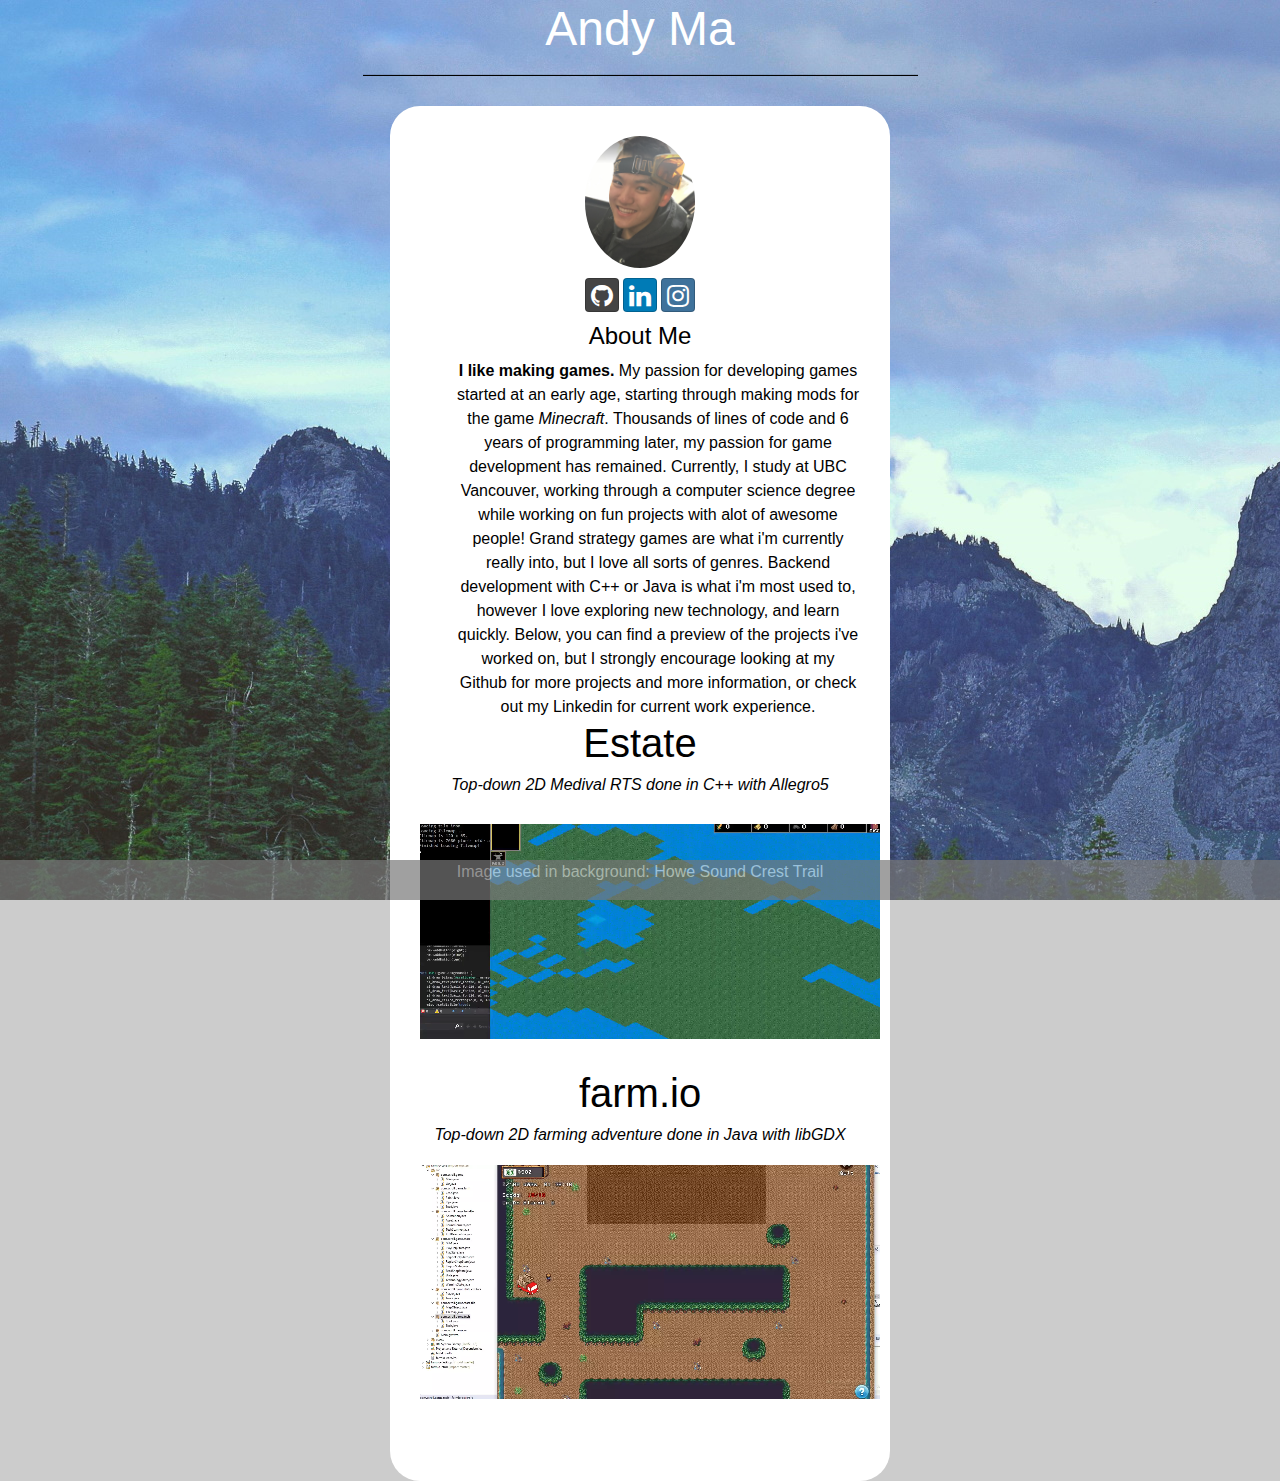
<file: index.html>
<!DOCTYPE html>

<html>
<head>
	<title>Andy Ma, Developer</title>
	<link rel="icon" href="favicon.ico"/>
	
	<link rel="stylesheet" href="https://stackpath.bootstrapcdn.com/bootstrap/4.3.1/css/bootstrap.min.css" integrity="sha384-ggOyR0iXCbMQv3Xipma34MD+dH/1fQ784/j6cY/iJTQUOhcWr7x9JvoRxT2MZw1T" crossorigin="anonymous">
	<link rel="stylesheet" href="https://use.fontawesome.com/releases/v5.7.2/css/all.css" integrity="sha384-fnmOCqbTlWIlj8LyTjo7mOUStjsKC4pOpQbqyi7RrhN7udi9RwhKkMHpvLbHG9Sr" crossorigin="anonymous">
	<link rel="stylesheet" type="text/css" href="css/prime.css"/>
	<link rel="stylesheet" type="text/css" href="css/bootstrap-social.css"/>
</head>

<body>

<div class="container">
	<h1 class="element">Andy Ma</h1>
	<hr class="solid-line"></hr>
	
	<div id="expertise">
		<link href="https://maxcdn.bootstrapcdn.com/font-awesome/4.5.0/css/font-awesome.min.css" rel="stylesheet" />
		<a href=""><img class="img-circle" src="bib.png"></img></a>
		
			<div class="buttons">
				<a href="https://github.com/Archiving" class="btn btn-social-icon btn-github">
					<span class="fa fa-github"></span>
				</a>
				<a href="https://www.linkedin.com/in/salarc/" class="btn btn-social-icon btn-linkedin">
					<span class="fa fa-linkedin"></span>
				</a>
				<a href="https://www.instagram.com/_andy_ma/" class="btn btn-social-icon btn-instagram">
					<span class="fa fa-instagram"></span>
				</a>
			</div>
			
		<section>
			<h3 class="subheader">
				About Me
			</h3>
			<p>
			<strong>I like making games.</strong>
			My passion for developing games started at an early age, starting through making mods for the game <i>Minecraft</i>.
			Thousands of lines of code and 6 years of programming later, my passion for game development has remained.
			Currently, I study at UBC Vancouver, working through a computer science degree while working on fun projects with alot of awesome people!
			Grand strategy games are what i'm currently really into, but I love all sorts of genres. Backend development with C++ or Java is what i'm most used to,
			however I love exploring new technology, and learn quickly. Below, you can find a preview of the projects i've worked on, but I strongly encourage 
			looking at my Github for more projects and more information, or check out my Linkedin for current work experience.
			<div style="text-align:center;">
				<h1>Estate</h1>
				<h6><i>Top-down 2D Medival RTS done in C++ with Allegro5</i></h6>
				<video width = "460" height = "260" autoplay loop muted playsinline>
					<source src="estate.webm" type="video/webm">
					<source src="estate.mp4" type="video/mp4">
				</video>
			</div>
			
			<div style="text-align:center;">
				<h1>farm.io</h1>
				<h6><i>Top-down 2D farming adventure done in Java with libGDX</i></h6>
				<video width = "460" height = "260" autoplay loop muted playsinline>
					<source src="farmio.webm" type="video/webm">
					<source src="farmio.mp4" type="video/mp4">
				</video>
			</div>	
			
			</p>
		</section>
	</div>

</div>

<div class="footer">
  <p>Image used in background: <a href="https://www.reddit.com/r/EarthPorn/comments/71r8zy/howe_sound_crest_trail_in_vancouver_bc_canada_oc/?utm_source=ifttt" class="source">Howe Sound Crest Trail</a></p>
</div>

</body>
</html>
</file>
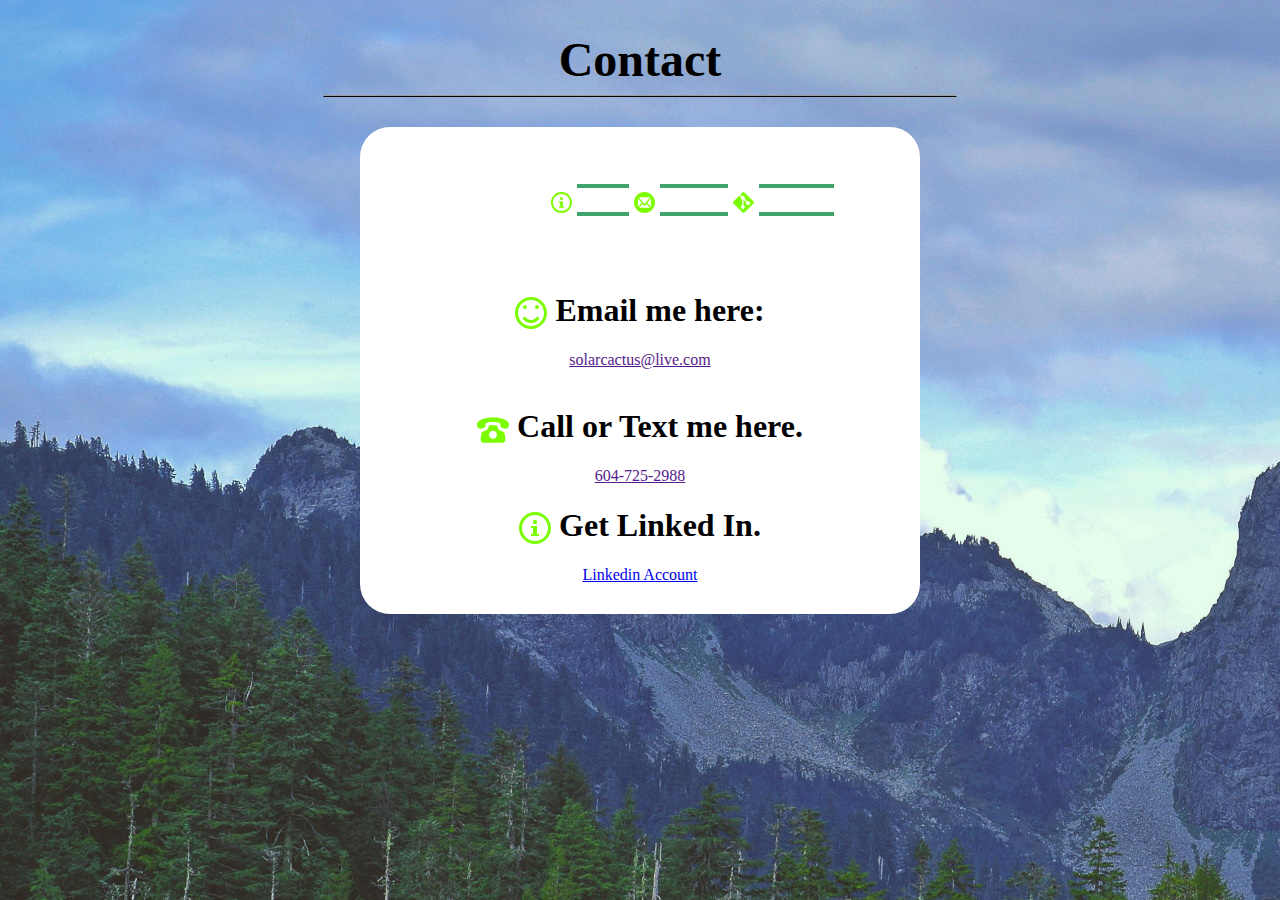
<file: contact.html>
<!DOCTYPE html>

<html>
<head>
	<title>Andy Ma, Developer</title>
	<link rel="stylesheet" type="text/css" href="css/prime.css"/>
	<link rel="icon" href="favicon.ico"/>
</head>

<body>


<svg display="none" width="0" height="0" version="1.1" xmlns="http://www.w3.org/2000/svg" xmlns:xlink="http://www.w3.org/1999/xlink">
   <defs>
      <symbol id="icon-info" viewBox="0 0 32 32">
         <title>info</title>
         <path class="path1" d="M14 9.5c0-0.825 0.675-1.5 1.5-1.5h1c0.825 0 1.5 0.675 1.5 1.5v1c0 0.825-0.675 1.5-1.5 1.5h-1c-0.825 0-1.5-0.675-1.5-1.5v-1z"></path>
         <path class="path2" d="M20 24h-8v-2h2v-6h-2v-2h6v8h2z"></path>
         <path class="path3" d="M16 0c-8.837 0-16 7.163-16 16s7.163 16 16 16 16-7.163 16-16-7.163-16-16-16zM16 29c-7.18 0-13-5.82-13-13s5.82-13 13-13 13 5.82 13 13-5.82 13-13 13z"></path>
      </symbol>
      <symbol id="icon-keyboard" viewBox="0 0 36 32">
         <title>keyboard</title>
         <path class="path1" d="M34 4h-32c-1.1 0-2 0.9-2 2v20c0 1.1 0.9 2 2 2h32c1.1 0 2-0.9 2-2v-20c0-1.1-0.9-2-2-2zM20 8h4v4h-4v-4zM26 14v4h-4v-4h4zM14 8h4v4h-4v-4zM20 14v4h-4v-4h4zM8 8h4v4h-4v-4zM14 14v4h-4v-4h4zM4 8h2v4h-2v-4zM4 14h4v4h-4v-4zM6 24h-2v-4h2v4zM24 24h-16v-4h16v4zM32 24h-6v-4h6v4zM32 18h-4v-4h4v4zM32 12h-6v-4h6v4z"></path>
      </symbol>
      <symbol id="icon-baffled" viewBox="0 0 32 32">
         <title>baffled</title>
         <path class="path1" d="M16 32c8.837 0 16-7.163 16-16s-7.163-16-16-16-16 7.163-16 16 7.163 16 16 16zM16 3c7.18 0 13 5.82 13 13s-5.82 13-13 13-13-5.82-13-13 5.82-13 13-13z"></path>
         <path class="path2" d="M12 13c0 0.552-0.448 1-1 1s-1-0.448-1-1c0-0.552 0.448-1 1-1s1 0.448 1 1z"></path>
         <path class="path3" d="M11 10c1.657 0 3 1.343 3 3s-1.343 3-3 3-3-1.343-3-3 1.343-3 3-3zM11 8c-2.757 0-5 2.243-5 5s2.243 5 5 5 5-2.243 5-5-2.243-5-5-5v0z"></path>
         <path class="path4" d="M22 13c0 0.552-0.448 1-1 1s-1-0.448-1-1c0-0.552 0.448-1 1-1s1 0.448 1 1z"></path>
         <path class="path5" d="M21 10c1.657 0 3 1.343 3 3s-1.343 3-3 3-3-1.343-3-3 1.343-3 3-3zM21 8c-2.757 0-5 2.243-5 5s2.243 5 5 5 5-2.243 5-5-2.243-5-5-5v0z"></path>
         <path class="path6" d="M12 22h8v2h-8v-2z"></path>
      </symbol>
      <symbol id="icon-smile" viewBox="0 0 32 32">
         <title>smile</title>
         <path class="path1" d="M16 32c8.837 0 16-7.163 16-16s-7.163-16-16-16-16 7.163-16 16 7.163 16 16 16zM16 3c7.18 0 13 5.82 13 13s-5.82 13-13 13-13-5.82-13-13 5.82-13 13-13zM8 10c0-1.105 0.895-2 2-2s2 0.895 2 2c0 1.105-0.895 2-2 2s-2-0.895-2-2zM20 10c0-1.105 0.895-2 2-2s2 0.895 2 2c0 1.105-0.895 2-2 2s-2-0.895-2-2zM22.003 19.602l2.573 1.544c-1.749 2.908-4.935 4.855-8.576 4.855s-6.827-1.946-8.576-4.855l2.573-1.544c1.224 2.036 3.454 3.398 6.003 3.398s4.779-1.362 6.003-3.398z"></path>
      </symbol>
      <symbol id="icon-earth" viewBox="0 0 32 32">
         <title>earth</title>
         <path class="path1" d="M16 0c-8.837 0-16 7.163-16 16s7.163 16 16 16 16-7.163 16-16-7.163-16-16-16zM16 30c-1.967 0-3.84-0.407-5.538-1.139l7.286-8.197c0.163-0.183 0.253-0.419 0.253-0.664v-3c0-0.552-0.448-1-1-1-3.531 0-7.256-3.671-7.293-3.707-0.188-0.188-0.442-0.293-0.707-0.293h-4c-0.552 0-1 0.448-1 1v6c0 0.379 0.214 0.725 0.553 0.894l3.447 1.724v5.871c-3.627-2.53-6-6.732-6-11.489 0-2.147 0.484-4.181 1.348-6h3.652c0.265 0 0.52-0.105 0.707-0.293l4-4c0.188-0.188 0.293-0.442 0.293-0.707v-2.419c1.268-0.377 2.61-0.581 4-0.581 2.2 0 4.281 0.508 6.134 1.412-0.13 0.109-0.256 0.224-0.376 0.345-1.133 1.133-1.757 2.64-1.757 4.243s0.624 3.109 1.757 4.243c1.139 1.139 2.663 1.758 4.239 1.758 0.099 0 0.198-0.002 0.297-0.007 0.432 1.619 1.211 5.833-0.263 11.635-0.014 0.055-0.022 0.109-0.026 0.163-2.541 2.596-6.084 4.208-10.004 4.208z"></path>
      </symbol>
      <symbol id="icon-old-phone" viewBox="0 0 40 40">
         <path class="path1" d="M34.512 24.506c-0.192-1.334-1.222-2.374-2.548-2.684-5.154-1.208-6.446-4.176-6.664-7.468-0.914-0.17-2.54-0.354-5.3-0.354s-4.386 0.184-5.3 0.354c-0.218 3.292-1.51 6.26-6.664 7.468-1.326 0.312-2.356 1.35-2.548 2.684l-0.994 6.884c-0.35 2.424 1.43 4.61 3.906 4.61h23.2c2.474 0 4.256-2.186 3.906-4.61l-0.994-6.884zM20 30.984c-2.79 0-5.052-2.24-5.052-5s2.262-5 5.052-5 5.052 2.24 5.052 5-2.264 5-5.052 5zM39.9 12c-0.048-3-7.684-7.998-19.9-8-12.218 0.002-19.854 5-19.9 8s0.042 6.904 5.070 6.254c5.882-0.762 5.52-2.816 5.52-5.752 0-2.048 4.784-2.542 9.31-2.542s9.308 0.494 9.31 2.542c0 2.936-0.362 4.99 5.52 5.752 5.026 0.65 5.116-3.254 5.070-6.254z"></path>
      </symbol>
      <symbol id="icon-mail4" viewBox="0 0 32 32">
         <title>mail4</title>
         <path class="path1" d="M16 0c-8.837 0-16 7.163-16 16s7.163 16 16 16 16-7.163 16-16-7.163-16-16-16zM8 8h16c0.286 0 0.563 0.061 0.817 0.177l-8.817 10.286-8.817-10.287c0.254-0.116 0.531-0.177 0.817-0.177zM6 22v-12c0-0.042 0.002-0.084 0.004-0.125l5.864 6.842-5.8 5.8c-0.045-0.167-0.069-0.34-0.069-0.517zM24 24h-16c-0.177 0-0.35-0.024-0.517-0.069l5.691-5.691 2.826 3.297 2.826-3.297 5.691 5.691c-0.167 0.045-0.34 0.069-0.517 0.069zM26 22c0 0.177-0.024 0.35-0.069 0.517l-5.8-5.8 5.865-6.842c0.003 0.041 0.004 0.083 0.004 0.125v12z"></path>
      </symbol>
      </symbol>
      <symbol id="icon-git" viewBox="0 0 32 32">
         <title>git</title>
         <path class="path1" d="M31.397 14.575l-13.972-13.971c-0.804-0.805-2.109-0.805-2.915 0l-3.246 3.246 2.443 2.443c0.392-0.187 0.83-0.293 1.293-0.293 1.657 0 3 1.343 3 3 0 0.463-0.105 0.902-0.293 1.293l3.999 3.999c0.392-0.187 0.83-0.293 1.293-0.293 1.657 0 3 1.343 3 3s-1.343 3-3 3-3-1.343-3-3c0-0.463 0.105-0.902 0.293-1.293l-3.999-3.999c-0.095 0.046-0.193 0.086-0.293 0.121v8.343c1.165 0.412 2 1.522 2 2.829 0 1.657-1.343 3-3 3s-3-1.343-3-3c0-1.306 0.835-2.417 2-2.829v-8.343c-1.165-0.412-2-1.522-2-2.829 0-0.463 0.105-0.902 0.293-1.293l-2.443-2.443-9.247 9.246c-0.805 0.806-0.805 2.11 0 2.915l13.973 13.971c0.804 0.805 2.109 0.805 2.915 0l13.906-13.906c0.805-0.805 0.805-2.111-0-2.915z"></path>
      </symbol>
   </defs>
</svg>

<a href="resume.html" style="color:black;text-decoration:none;"><h1 class="title">Contact</h1></a>
<hr class="solid-line"></hr> 	

<div id="expertise">
<div id="bibliography-center">
	<ul class = "navbar-center">
		<li><svg class="icon pos"><use xlink:href="#icon-info"></use></svg><a class="link-1" href="index.html" style="text-decoration:none">Home</a></li>
		<li><svg class="icon pos"><use xlink:href="#icon-mail4"></use></svg><a class="link-1" href="resume.html" style="text-decoration:none">Resume</a></li>
		<li><svg class="icon pos"><use xlink:href="#icon-git"></use></svg><a class="link-1" href="portfolio.html" style="text-decoration:none">Portfolio</a></li>
	</ul>
</div>
<br></br>
<div style="text-align:center">
<h1><svg class="icon pos"><use xlink:href="#icon-smile"></use></svg>Email me here:</h1>
<a href="">solarcactus@live.com</a>
<br></br>
<h1><svg class="icon pos"><use xlink:href="#icon-old-phone"></use></svg>Call or Text me here.</h1>
<a href="">604-725-2988</a>


<h1><svg class="icon pos"><use xlink:href="#icon-info"></use></svg>Get Linked In.</h1>
<a href="https://www.linkedin.com/in/andy-ma-4a1186151/">Linkedin Account</a>
</div>
</body>
</html>
</file>
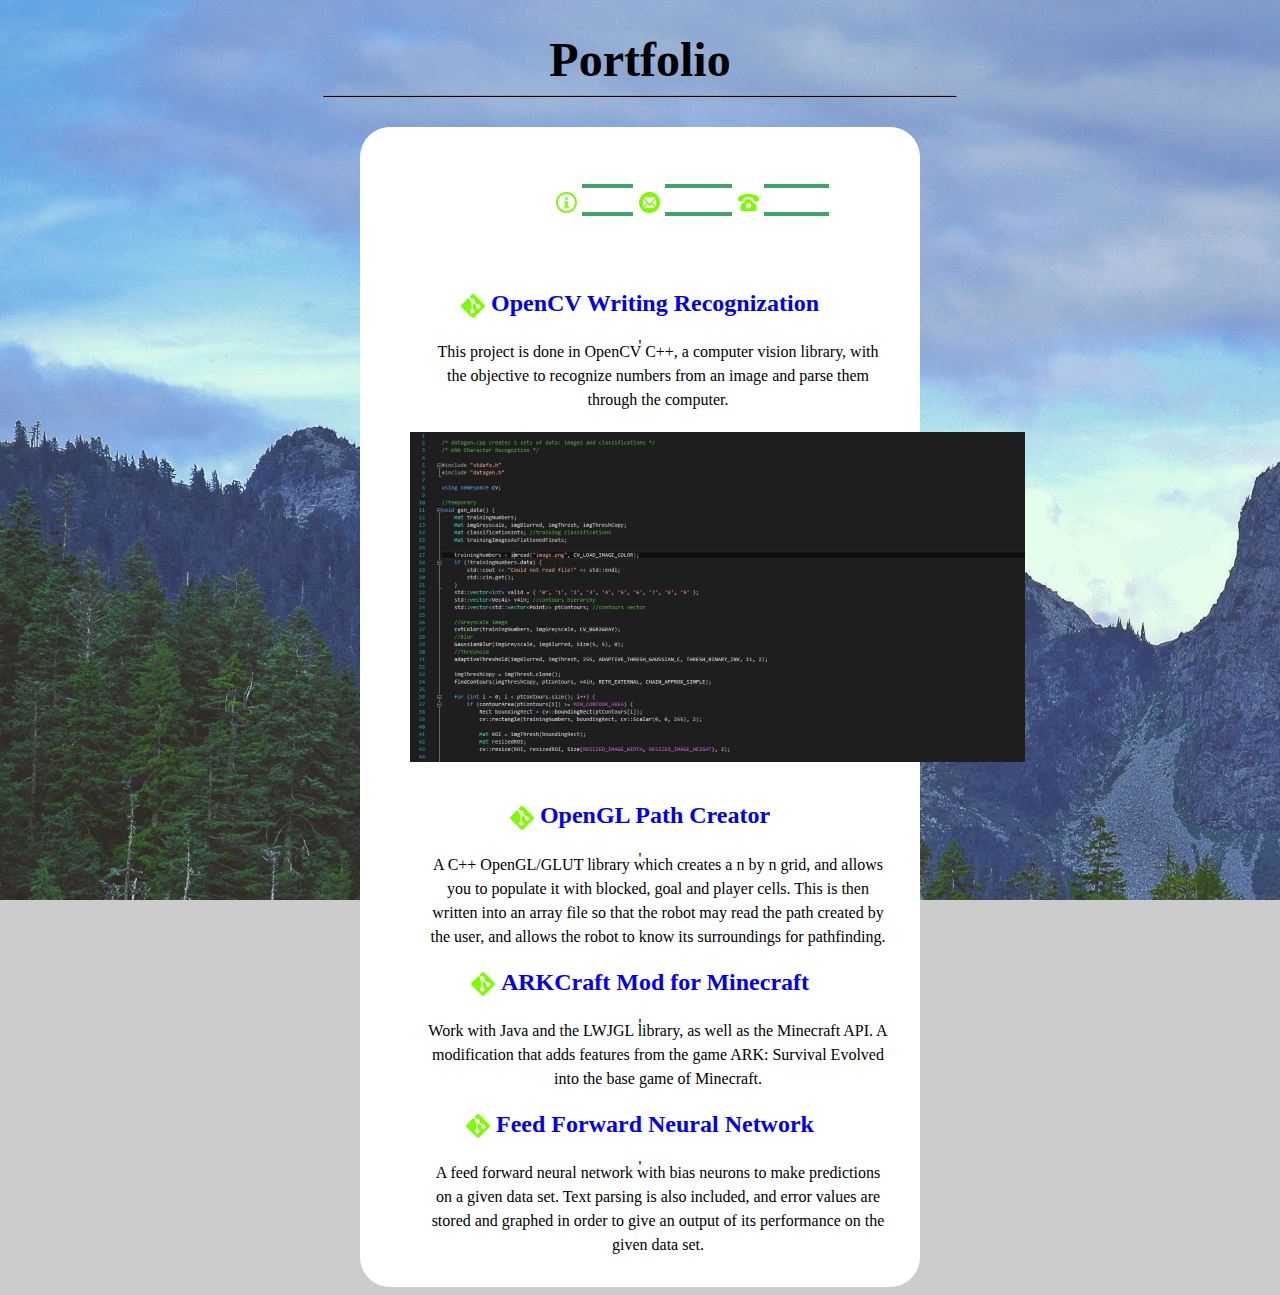
<file: portfolio.html>
<!DOCTYPE html>
<html>
<head>
	<title>Andy Ma, Developer</title>
	<link rel="stylesheet" type="text/css" href="css/prime.css"/>
	<link rel="icon" href="favicon.ico"/>
	<link href="http://fonts.googleapis.com/css?family=Lato:400,900" rel="stylesheet" type="text/css" />
</head>
<body>

<svg display="none" width="0" height="0" version="1.1" xmlns="http://www.w3.org/2000/svg" xmlns:xlink="http://www.w3.org/1999/xlink">
   <defs>
      <symbol id="icon-info" viewBox="0 0 32 32">
         <title>info</title>
         <path class="path1" d="M14 9.5c0-0.825 0.675-1.5 1.5-1.5h1c0.825 0 1.5 0.675 1.5 1.5v1c0 0.825-0.675 1.5-1.5 1.5h-1c-0.825 0-1.5-0.675-1.5-1.5v-1z"></path>
         <path class="path2" d="M20 24h-8v-2h2v-6h-2v-2h6v8h2z"></path>
         <path class="path3" d="M16 0c-8.837 0-16 7.163-16 16s7.163 16 16 16 16-7.163 16-16-7.163-16-16-16zM16 29c-7.18 0-13-5.82-13-13s5.82-13 13-13 13 5.82 13 13-5.82 13-13 13z"></path>
      </symbol>
      <symbol id="icon-keyboard" viewBox="0 0 36 32">
         <title>keyboard</title>
         <path class="path1" d="M34 4h-32c-1.1 0-2 0.9-2 2v20c0 1.1 0.9 2 2 2h32c1.1 0 2-0.9 2-2v-20c0-1.1-0.9-2-2-2zM20 8h4v4h-4v-4zM26 14v4h-4v-4h4zM14 8h4v4h-4v-4zM20 14v4h-4v-4h4zM8 8h4v4h-4v-4zM14 14v4h-4v-4h4zM4 8h2v4h-2v-4zM4 14h4v4h-4v-4zM6 24h-2v-4h2v4zM24 24h-16v-4h16v4zM32 24h-6v-4h6v4zM32 18h-4v-4h4v4zM32 12h-6v-4h6v4z"></path>
      </symbol>
      <symbol id="icon-baffled" viewBox="0 0 32 32">
         <title>baffled</title>
         <path class="path1" d="M16 32c8.837 0 16-7.163 16-16s-7.163-16-16-16-16 7.163-16 16 7.163 16 16 16zM16 3c7.18 0 13 5.82 13 13s-5.82 13-13 13-13-5.82-13-13 5.82-13 13-13z"></path>
         <path class="path2" d="M12 13c0 0.552-0.448 1-1 1s-1-0.448-1-1c0-0.552 0.448-1 1-1s1 0.448 1 1z"></path>
         <path class="path3" d="M11 10c1.657 0 3 1.343 3 3s-1.343 3-3 3-3-1.343-3-3 1.343-3 3-3zM11 8c-2.757 0-5 2.243-5 5s2.243 5 5 5 5-2.243 5-5-2.243-5-5-5v0z"></path>
         <path class="path4" d="M22 13c0 0.552-0.448 1-1 1s-1-0.448-1-1c0-0.552 0.448-1 1-1s1 0.448 1 1z"></path>
         <path class="path5" d="M21 10c1.657 0 3 1.343 3 3s-1.343 3-3 3-3-1.343-3-3 1.343-3 3-3zM21 8c-2.757 0-5 2.243-5 5s2.243 5 5 5 5-2.243 5-5-2.243-5-5-5v0z"></path>
         <path class="path6" d="M12 22h8v2h-8v-2z"></path>
      </symbol>
      <symbol id="icon-smile" viewBox="0 0 32 32">
         <title>smile</title>
         <path class="path1" d="M16 32c8.837 0 16-7.163 16-16s-7.163-16-16-16-16 7.163-16 16 7.163 16 16 16zM16 3c7.18 0 13 5.82 13 13s-5.82 13-13 13-13-5.82-13-13 5.82-13 13-13zM8 10c0-1.105 0.895-2 2-2s2 0.895 2 2c0 1.105-0.895 2-2 2s-2-0.895-2-2zM20 10c0-1.105 0.895-2 2-2s2 0.895 2 2c0 1.105-0.895 2-2 2s-2-0.895-2-2zM22.003 19.602l2.573 1.544c-1.749 2.908-4.935 4.855-8.576 4.855s-6.827-1.946-8.576-4.855l2.573-1.544c1.224 2.036 3.454 3.398 6.003 3.398s4.779-1.362 6.003-3.398z"></path>
      </symbol>
      <symbol id="icon-earth" viewBox="0 0 32 32">
         <title>earth</title>
         <path class="path1" d="M16 0c-8.837 0-16 7.163-16 16s7.163 16 16 16 16-7.163 16-16-7.163-16-16-16zM16 30c-1.967 0-3.84-0.407-5.538-1.139l7.286-8.197c0.163-0.183 0.253-0.419 0.253-0.664v-3c0-0.552-0.448-1-1-1-3.531 0-7.256-3.671-7.293-3.707-0.188-0.188-0.442-0.293-0.707-0.293h-4c-0.552 0-1 0.448-1 1v6c0 0.379 0.214 0.725 0.553 0.894l3.447 1.724v5.871c-3.627-2.53-6-6.732-6-11.489 0-2.147 0.484-4.181 1.348-6h3.652c0.265 0 0.52-0.105 0.707-0.293l4-4c0.188-0.188 0.293-0.442 0.293-0.707v-2.419c1.268-0.377 2.61-0.581 4-0.581 2.2 0 4.281 0.508 6.134 1.412-0.13 0.109-0.256 0.224-0.376 0.345-1.133 1.133-1.757 2.64-1.757 4.243s0.624 3.109 1.757 4.243c1.139 1.139 2.663 1.758 4.239 1.758 0.099 0 0.198-0.002 0.297-0.007 0.432 1.619 1.211 5.833-0.263 11.635-0.014 0.055-0.022 0.109-0.026 0.163-2.541 2.596-6.084 4.208-10.004 4.208z"></path>
      </symbol>
      <symbol id="icon-old-phone" viewBox="0 0 40 40">
         <path class="path1" d="M34.512 24.506c-0.192-1.334-1.222-2.374-2.548-2.684-5.154-1.208-6.446-4.176-6.664-7.468-0.914-0.17-2.54-0.354-5.3-0.354s-4.386 0.184-5.3 0.354c-0.218 3.292-1.51 6.26-6.664 7.468-1.326 0.312-2.356 1.35-2.548 2.684l-0.994 6.884c-0.35 2.424 1.43 4.61 3.906 4.61h23.2c2.474 0 4.256-2.186 3.906-4.61l-0.994-6.884zM20 30.984c-2.79 0-5.052-2.24-5.052-5s2.262-5 5.052-5 5.052 2.24 5.052 5-2.264 5-5.052 5zM39.9 12c-0.048-3-7.684-7.998-19.9-8-12.218 0.002-19.854 5-19.9 8s0.042 6.904 5.070 6.254c5.882-0.762 5.52-2.816 5.52-5.752 0-2.048 4.784-2.542 9.31-2.542s9.308 0.494 9.31 2.542c0 2.936-0.362 4.99 5.52 5.752 5.026 0.65 5.116-3.254 5.070-6.254z"></path>
      </symbol>
      <symbol id="icon-mail4" viewBox="0 0 32 32">
         <title>mail4</title>
         <path class="path1" d="M16 0c-8.837 0-16 7.163-16 16s7.163 16 16 16 16-7.163 16-16-7.163-16-16-16zM8 8h16c0.286 0 0.563 0.061 0.817 0.177l-8.817 10.286-8.817-10.287c0.254-0.116 0.531-0.177 0.817-0.177zM6 22v-12c0-0.042 0.002-0.084 0.004-0.125l5.864 6.842-5.8 5.8c-0.045-0.167-0.069-0.34-0.069-0.517zM24 24h-16c-0.177 0-0.35-0.024-0.517-0.069l5.691-5.691 2.826 3.297 2.826-3.297 5.691 5.691c-0.167 0.045-0.34 0.069-0.517 0.069zM26 22c0 0.177-0.024 0.35-0.069 0.517l-5.8-5.8 5.865-6.842c0.003 0.041 0.004 0.083 0.004 0.125v12z"></path>
      </symbol>
      </symbol>
      <symbol id="icon-git" viewBox="0 0 32 32">
         <title>git</title>
         <path class="path1" d="M31.397 14.575l-13.972-13.971c-0.804-0.805-2.109-0.805-2.915 0l-3.246 3.246 2.443 2.443c0.392-0.187 0.83-0.293 1.293-0.293 1.657 0 3 1.343 3 3 0 0.463-0.105 0.902-0.293 1.293l3.999 3.999c0.392-0.187 0.83-0.293 1.293-0.293 1.657 0 3 1.343 3 3s-1.343 3-3 3-3-1.343-3-3c0-0.463 0.105-0.902 0.293-1.293l-3.999-3.999c-0.095 0.046-0.193 0.086-0.293 0.121v8.343c1.165 0.412 2 1.522 2 2.829 0 1.657-1.343 3-3 3s-3-1.343-3-3c0-1.306 0.835-2.417 2-2.829v-8.343c-1.165-0.412-2-1.522-2-2.829 0-0.463 0.105-0.902 0.293-1.293l-2.443-2.443-9.247 9.246c-0.805 0.806-0.805 2.11 0 2.915l13.973 13.971c0.804 0.805 2.109 0.805 2.915 0l13.906-13.906c0.805-0.805 0.805-2.111-0-2.915z"></path>
      </symbol>
   </defs>
</svg>

<a href="resume.html" style="color:black;text-decoration:none;"><h1 class="title">Portfolio</h1></a>
<hr class="solid-line"></hr>

<div id="expertise">
<div id="bibliography-center">
	<ul class = "navbar-center">
		<li><svg class="icon pos"><use xlink:href="#icon-info"></use></svg><a class="link-1" href="index.html" style="text-decoration:none">Home</a></li>
		<li><svg class="icon pos"><use xlink:href="#icon-mail4"></use></svg><a class="link-1" href="resume.html" style="text-decoration:none">Resume</a></li>
		<li><svg class="icon pos"><use xlink:href="#icon-old-phone"></use></svg><a class="link-1" href="contact.html" style="text-decoration:none">Contact</a></li>
	</ul>
</div>
<br></br>
<h2 class="subhead"><svg class="icon pos"><use xlink:href="#icon-git"></use></svg><a target="_blank" href="https://github.com/Archiving/sight" style="text-decoration:none">OpenCV Writing Recognization</a></h2>'
<p style="margin-top:-15px">
This project is done in OpenCV C++, a computer vision library, with the objective to recognize numbers from an image and parse them through the computer.
</p>
<img style="display: block; margin: auto; padding: 20px;"src="css/code.png"></img>


<h2 class="subhead"><svg class="icon pos"><use xlink:href="#icon-git"></use></svg><a target="_blank" href="https://github.com/Archiving/pathfinding" style="text-decoration:none">OpenGL Path Creator</a></h2>'
<p style="margin-top:-15px">
A C++ OpenGL/GLUT library which creates a n by n grid, and allows you to populate it with blocked, goal and player cells. This is then written into an array file so that the robot may read the path created by the user, and allows the robot to know its surroundings for pathfinding.
</p>

<h2 class="subhead"><svg class="icon pos"><use xlink:href="#icon-git"></use></svg><a target="_blank" href="https://github.com/Archiving/ARKCraft-Code" style="text-decoration:none">ARKCraft Mod for Minecraft</a></h2>'
<p style="margin-top:-15px">
Work with Java and the LWJGL library, as well as the Minecraft API. A modification that adds features from the game ARK: Survival Evolved into the base game of Minecraft.
</p>

<h2 class="subhead"><svg class="icon pos"><use xlink:href="#icon-git"></use></svg><a target="_blank" href="https://github.com/Archiving/FF-NeuralNet" style="text-decoration:none">Feed Forward Neural Network</a></h2>'
<p style="margin-top:-15px">
A feed forward neural network with bias neurons to make predictions on a given data set. Text parsing is also included, and error values are stored and graphed in order to give an output of its performance on the given data set. 
</p>
</div>
</body>
</html>
</file>
<file: css/prime.css>
h1.title {
	font-size: 3em;
	width:100%;
	text-align:center;
	margin-bottom:0;
}

hr.solid-line {
	border-bottom: 1px solid black;
	width:50%;
    -webkit-animation: fadein 2s; /* Safari, Chrome and Opera > 12.1 */
       -moz-animation: fadein 2s; /* Firefox < 16 */
        -ms-animation: fadein 2s; /* Internet Explorer */
         -o-animation: fadein 2s; /* Opera < 12.1 */
            animation: fadein 2s;
}

.source {
	text-decoration:none;
	color:#DCDCDC;
}

.source:hover {
	color:#8AE4FF;
}

hr.vert-line {
	height:100%;
	border-right: 1px solid black;
}

.footer {
  position: fixed;
  left: 0;
  bottom: 0;
  width: 100%;
  background-color: #787878;
  opacity: 70%;
  color: #D3D3D3;
  text-align: center;
}

BODY {
	background-image: url("bg.jpg");
	background-color: #cccccc;
	background-attachment: fixed;
	color:white;
}

.img-circle {
    border-radius: 50%;
	width:25%;
	height:25%;
	display: block;
	margin:auto;
}

#bibliography {
	max-width:500px;
	padding-top:45px;
	display:inline;
	float:right;
}

#bibliography-center {
	display:inline;
	float:center;
}

ul.navbar {
	font-size:21px;	
	list-style-type: none;
	margin: 0;
	padding-right:19px;
	max-width:500px;
}

ul.navbar-center {
	font-size:21px;
	list-style-type:none;
	padding-top:10px;
	margin-left:65px;
	max-width:1500px;
}

li {
	display: inline;
}
.typed-cursor{
    opacity: 1;
    -webkit-animation: blink 0.7s infinite;
    -moz-animation: blink 0.7s infinite;
    animation: blink 0.7s infinite;
}

.element {
	font-size: 3em;
	text-align:center;
	margin-bottom:0;
	
    -webkit-animation: fadein 2s; /* Safari, Chrome and Opera > 12.1 */
       -moz-animation: fadein 2s; /* Firefox < 16 */
        -ms-animation: fadein 2s; /* Internet Explorer */
         -o-animation: fadein 2s; /* Opera < 12.1 */
            animation: fadein 2s;
}

@keyframes blink{
    0% { opacity:1; }
    50% { opacity:0; }
    100% { opacity:1; }
}
@-webkit-keyframes blink{
    0% { opacity:1; }
    50% { opacity:0; }
    100% { opacity:1; }
}
@-moz-keyframes blink{
    0% { opacity:1; }
    50% { opacity:0; }
    100% { opacity:1; }
}

.link-1 {
  transition: 0.3s ease;
  color:white;
  text-decoration: none;
  border-top: 4px solid #3fa46a;
  border-bottom: 4px solid #3fa46a;
}
.link-1:hover {
  border-top: 4px solid #ffffff;
  border-bottom: 4px solid #ffffff;
  padding: 6px 0; 
}

.buttons {
	margin: 10px;
}

.subheader {
	font-size: 24px;
}

#expertise SECTION{margin-bottom:2em}
#expertise P{line-height:1.5;margin:0;margin-left:2.25em;}
#expertise .icon{width:1em;height:1em;vertical-align:middle;padding-right:.25em}
#expertise .pos{fill:#7CFC00}
#expertise .neg{fill:#ca0107}
#expertise{
	margin:auto;
	margin-top:30px;
	max-width:500px;
	padding: 30px;
	background-color: white;
	border-radius: 30px;
	color: black;
	text-align: center;

    -webkit-animation: fadein 2s; /* Safari, Chrome and Opera > 12.1 */
       -moz-animation: fadein 2s; /* Firefox < 16 */
        -ms-animation: fadein 2s; /* Internet Explorer */
         -o-animation: fadein 2s; /* Opera < 12.1 */
            animation: fadein 2s;
}

@keyframes fadein {
    from { opacity: 0; }
    to   { opacity: 1; }
}

/* Firefox < 16 */
@-moz-keyframes fadein {
    from { opacity: 0; }
    to   { opacity: 1; }
}

/* Safari, Chrome and Opera > 12.1 */
@-webkit-keyframes fadein {
    from { opacity: 0; }
    to   { opacity: 1; }
}

/* Internet Explorer */
@-ms-keyframes fadein {
    from { opacity: 0; }
    to   { opacity: 1; }
}

/* Opera < 12.1 */
@-o-keyframes fadein {
    from { opacity: 0; }
    to   { opacity: 1; }
}
</file>
